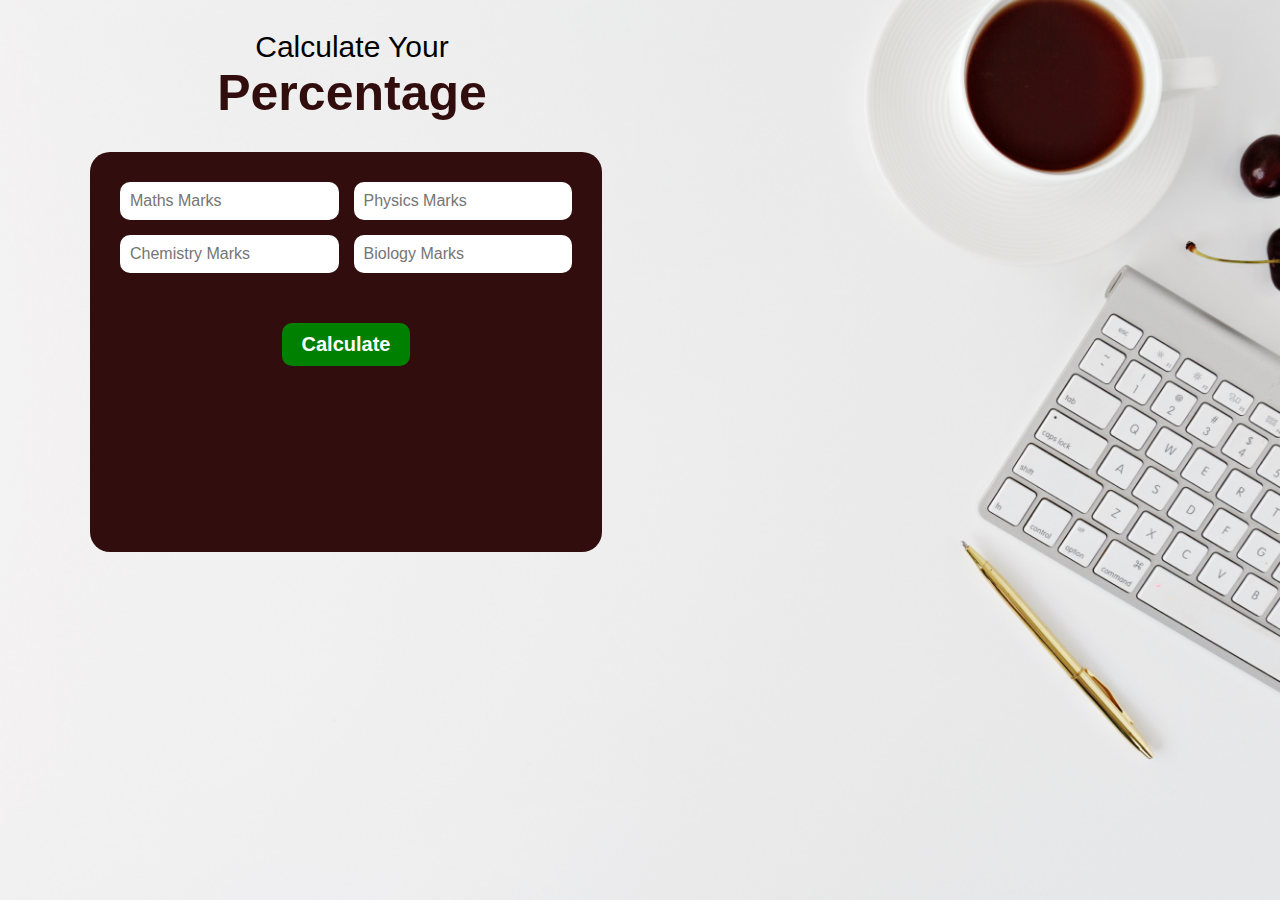
<file: P2 Marks Calculator/index.html>
<!DOCTYPE html>
<html lang="en">
<head>
    <meta charset="UTF-8">
    <meta name="viewport" content="width=device-width, initial-scale=1.0">
    <title>Marks Calculator</title>
    <link rel="stylesheet" href="style.css">
</head>
<body>
    <div class="big-container">
        <div class="heading">
            <h2>Calculate Your</h2>
            <h1>Percentage</h1>
        </div>
        <div class="input-container">
            <div class="input-box">
                <form class="input-grid">
                    <input class="math" type="number" placeholder="Maths Marks">
                    <input class="physics" type="number" placeholder="Physics Marks">
                    <input class="chemistry" type="number" placeholder="Chemistry Marks">
                    <input class="bio" type="number" placeholder="Biology Marks">                    
                </form>
            </div>

            <div class="submit-btn">
                <button class="calc-btn">Calculate</button>
            </div>

            <div>
                <p class="result">


                </p>
            </div>
        </div>
    </div>
    <script src="script.js"></script>
</body>
</html>
</file>
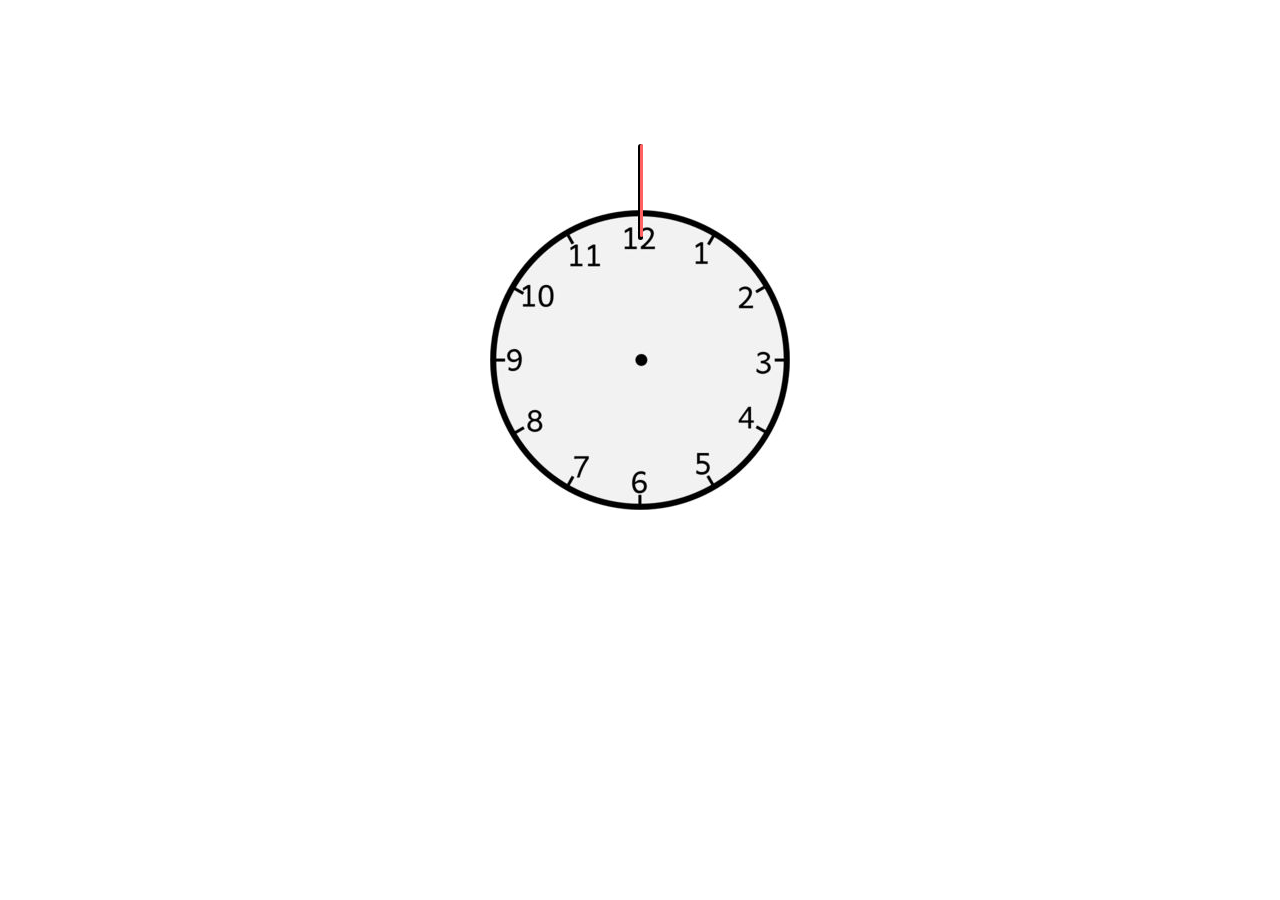
<file: P5 Clock/index.html>
<!DOCTYPE html>
<html lang="en">
<head>
    <meta charset="UTF-8">
    <meta name="viewport" content="width=device-width, initial-scale=1.0">
    <title>Clock</title>
    <link rel="stylesheet" href="style.css">
</head>
<body>
        <div class="container">            
            <img src="images/clock2.jpg">
            <div class="hour"></div>
            <div class="minute"></div>
            <div class="second"></div>
        </div>    
        <div class="time">
            <h1 class="time_h1"></h1>
        </div>
        <script src="script.js"></script>
</body>
</html>
</file>
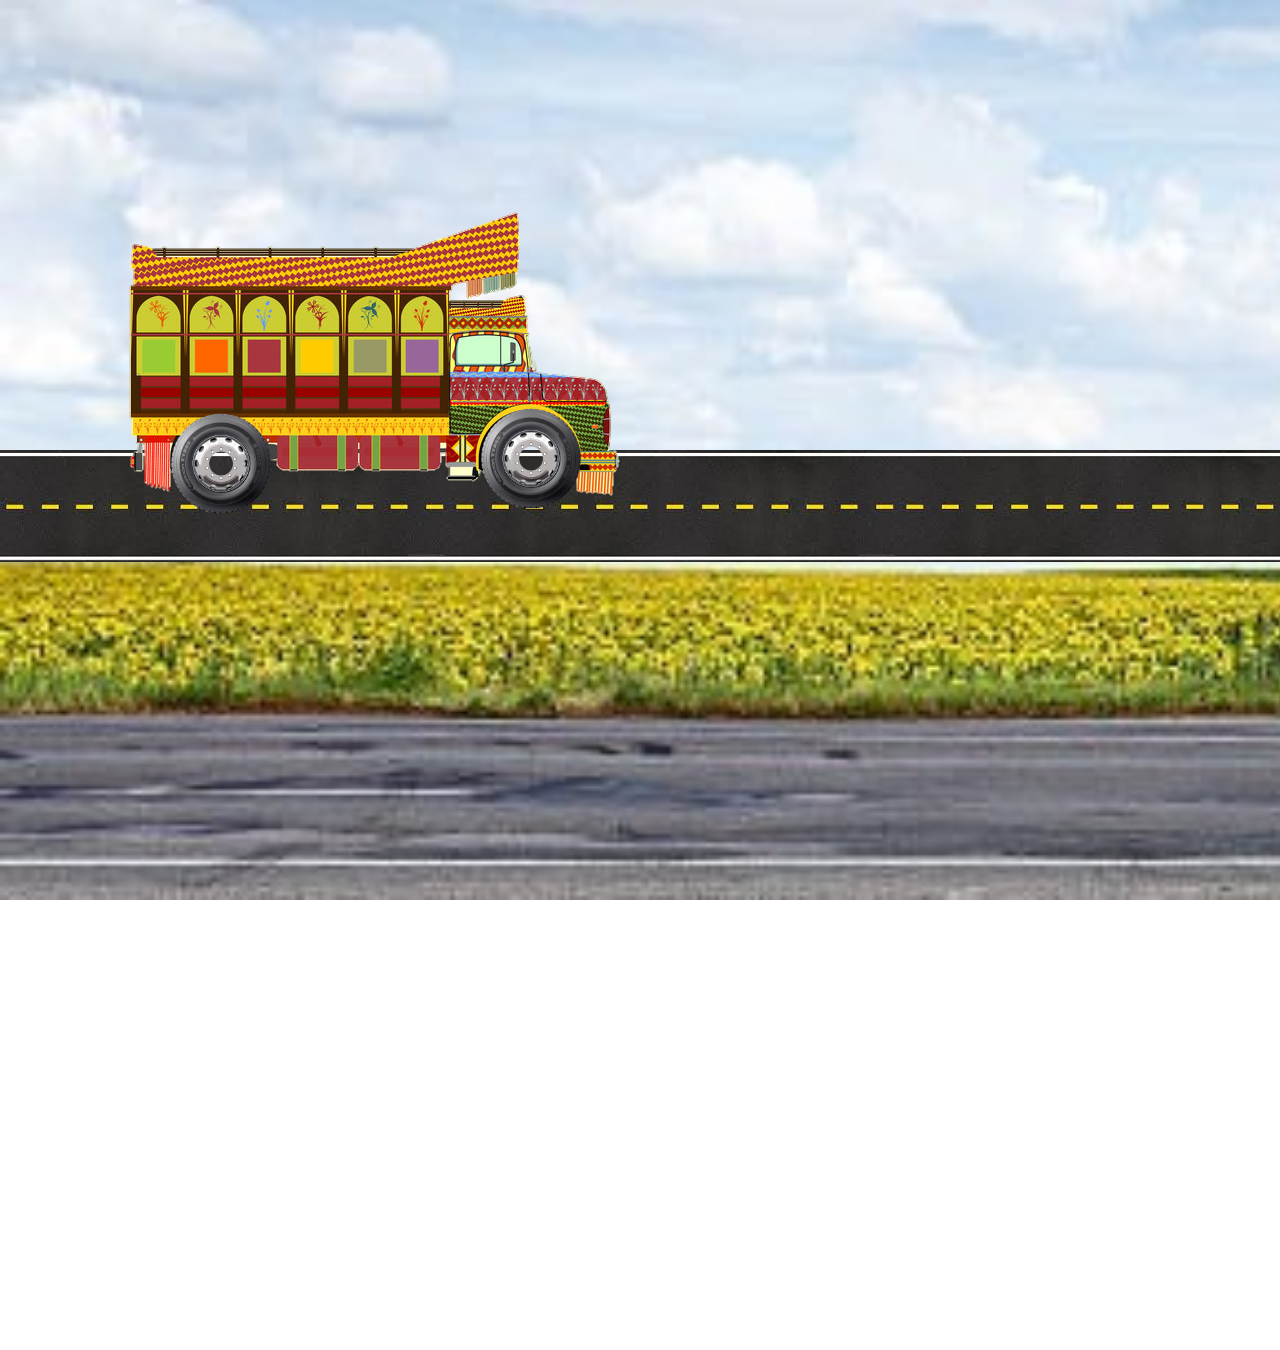
<file: P6 Moving Truck/index.html>
<!DOCTYPE html>
<html lang="en">
<head>
    <meta charset="UTF-8">
    <meta name="viewport" content="width=device-width, initial-scale=1.0">
    <title>Gaddi</title>
    <link rel="stylesheet" href="style.css">
</head>
<body>
    <div class="container">
        <div class="background">
        </div>
        <div class="road"></div>
        <div class="truck">
                <img src="images/1703005555762.png" alt="">
                <div class="tyre tyre1">
                    <img src="images/tyre.png" alt="">
                </div>
                <div class="tyre tyre2">
                    <img src="images/tyre.png" alt="">
                </div>
            </div>
    </div>
    <script src="script.js"></script>
</body>
</html>
</file>
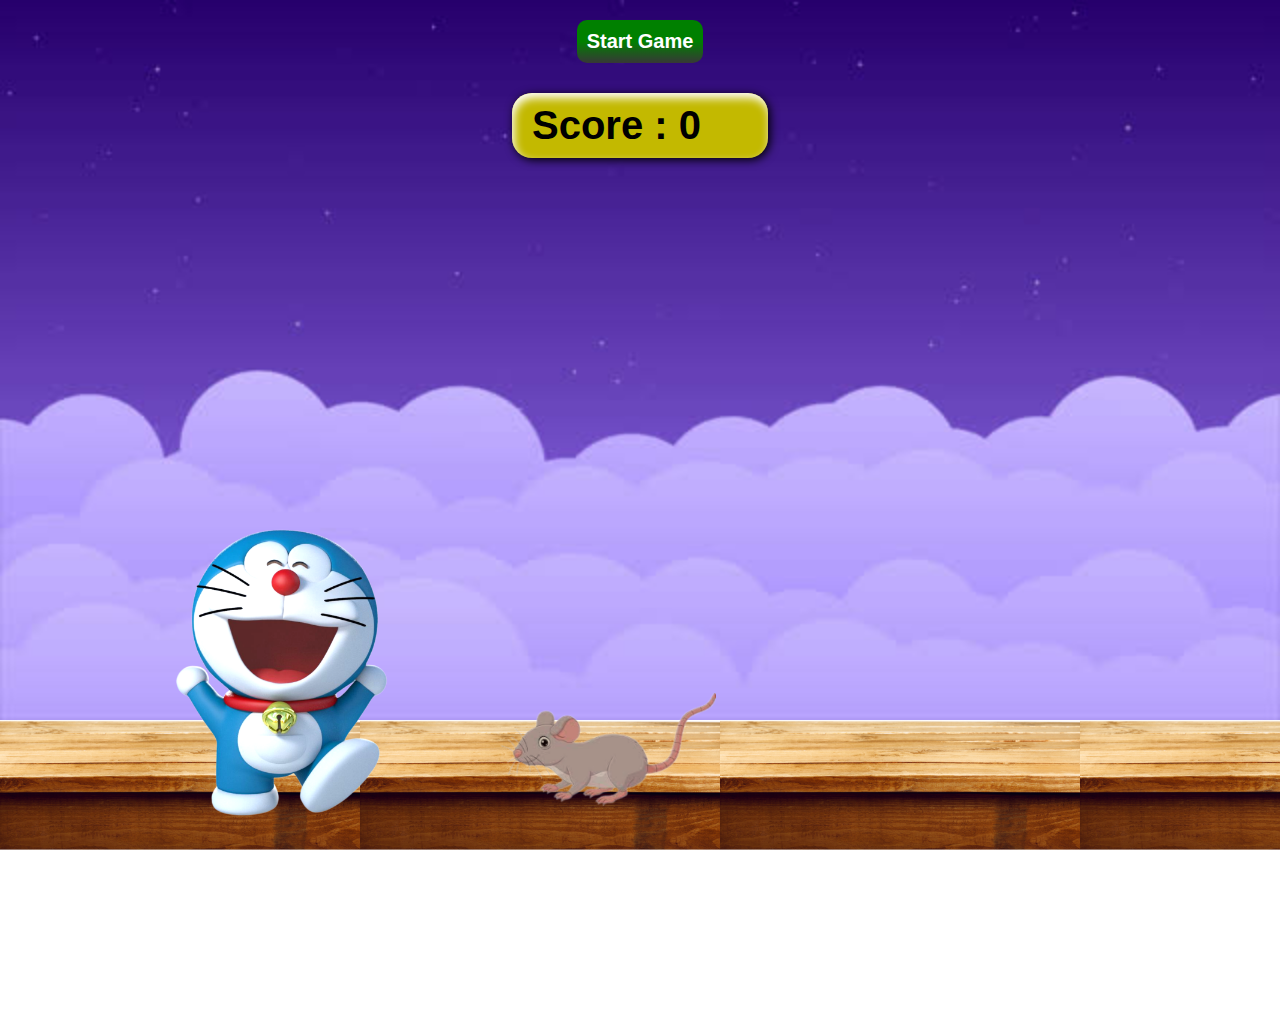
<file: P7 Doremon/index.html>
<!DOCTYPE html>
<html lang="en">
<head>
    <meta charset="UTF-8">
    <meta name="viewport" content="width=device-width, initial-scale=1.0">
    <title>Doremon Game</title>
    <link rel="stylesheet" href="style.css">
</head>
<body>
    <div class="container">
        <div class="sky">
            <div class="start" onclick="run()">
                <button>Start Game</button>
            </div>
            <div class="score_board">
                <h1 class="score">Score : 0</h1>
                <h1 class="end disp">Game Over, Reload To play</h1>
            </div>
            
            <div class="surface">

            </div>
            <div class="doremon">

            </div>
            <div class="mice">

            </div>
        </div>
    </div>
    <script src="script.js"></script>
</body>
</html>
</file>
<file: P2 Marks Calculator/style.css>
*{
    padding: 0;
    margin: 0;
    box-sizing: border-box;
    font-family: sans-serif ;
}
html{
    font-size: 62.5%;
}
.big-container{
    background-image: url("images/bg-image.jpg");
    background-repeat: no-repeat;
    background-size: cover;
    width: 100%;;
    height: 100vh;
}
.heading{
    text-align: center;
    width: 55%;
    padding-top: 3rem;
}
.heading h2{
    font-size: 3rem;
    font-weight: 400;
}
.heading h1{
    font-size: 5rem;
    color:#310E0D;
}
.input-container{
    background-color: #310E0D;
    width: 40%;
    height: 40rem;
    margin-left: 9rem;
    margin-top: 3rem;
    border-radius: 2rem;
    padding: 3rem;
}
.input-grid{
    display: grid;
    grid-template-columns: repeat(auto-fit,minmax(20rem,1fr));
    gap: 1.5rem;
}
.input-grid input{
    padding: 1rem;
    border-radius: 1rem;
    border: none;
    font-size: 1.6rem;
}
.submit-btn{
    display: flex;
    justify-content: center;
    margin-top: 5rem;    
}
.submit-btn button{
    padding: 1rem 2rem;
    font-size: 2rem;
    background-color: green;
    color: white;
    border: none;
    border-radius: 1rem;
    font-weight: 700;

}
.submit-btn button:hover{
    background-color: #e8be42;
    color: black;
}
.submit-btn button:active{
    transform: scale(0.9);
}
.result{
    font-size: 2rem;
    color: yellow;
    margin-top: 4rem;
    text-align: center;
}
span{
    color: wheat;
}
.red{
    color: red;
}
</file>
<file: P5 Clock/style.css>
*{
    padding: 0;
    margin: 0;
    box-sizing: border-box;
}
.container{
    position: relative;
    display: flex;
    align-items: center;
    justify-content: center;
    height: 80vh;
    width: 25%;
    margin: auto;
}
.hour,.minute,.second{
    position: absolute;
    background-color: black;
    height: 5rem;
    width: .3rem;
    border-radius: 1rem;
    transform-origin: bottom;
}
.hour{
    top: 10.5rem;
    left: 9.89rem;
    height: 4.5rem;
}
.minute{
    top: 9rem;
    left: 9.89rem;
    height: 5.8rem;
}
.second{
    top: 9rem;
    left: 10rem;
    height: 5.8rem;
    width: .18rem;
    background-color: rgb(255, 97, 97);
    z-index:-0.5;
}
.time_h1{
    text-align: center;
    font-size: 4rem;
    color: rgb(255, 63, 63);
}
</file>
<file: P6 Moving Truck/style.css>
*{
    padding: 0;
    margin: 0;
    box-sizing: border-box;
}
html{
    font-size: 62.5%;
}
body{
    overflow: hidden;
    position: relative;
}
.background{
    background-image: url("images/background.jpg");
    height: 100vh;
    width: 150vw;
    background-repeat: repeat-x;
    background-size: cover;
    position: relative;
    animation: going linear 2s infinite;
}
.road{
    background-image: url("images/road.jpeg");
    height: 100vh;
    width: 800vw;
    background-repeat:repeat-x;
    position: absolute;
    top: 45rem;
    animation: going linear .9s infinite;

}
.truck{
    background-image: url("images/1703005555762.png");
    background-repeat: no-repeat;
    position: absolute;
    height: 100rem;
    top: 18rem;
    left: 12rem;
    animation: shake linear .4s infinite;
}
.tyre{
    position: relative;
}
.tyre1{
    top: -14rem;
    left: 35rem;
}
.tyre2{
    top: -25rem;
    left: 4rem;
}
.tyre1 img{
    width: 12rem;
    animation: wheelrotate linear .4s infinite;
}
.tyre2 img{
    width: 12rem;
    animation: wheelrotate linear .4s infinite;
}
@keyframes wheelrotate
{
    100%{
        transform: rotate(360deg);
    }
}
@keyframes going
{
    100%{
        transform: translateX(-50vw);
    }
}
@keyframes shake
{
    0%{
        transform: translateY(-0.91rem);
    }   
    50%{
        transform: translateY(1rem);
    }   
    100%{
        transform: translateY(-1rem);
    }   
}
</file>
<file: P7 Doremon/style.css>
*{
    padding: 0;
    margin: 0;
    box-sizing: border-box;
}
.container{
    width: 100%;
    height: 100vh;
}
html{
    font-size: 62.5%;
}
body{
    overflow: hidden;
}
.sky{
    background-image: url("images/sky.jpg");
    width: 100%;
    height: 100vh;
    background-size: contain;
    background-repeat: repeat-x;
}
.start{
    display: flex;
    justify-content: center;
    align-items: center;
    color: white;
    font-family: sans-serif;
    padding-top: 2rem;
}
button{
    padding: 1rem;
    font-size: 2rem;
    color: white;
    background-image: linear-gradient(to bottom,green,green,rgba(0, 0, 0, 0.767));
    font-weight: 900;
    border: none;    
    border-radius: 1rem;
}
button:hover{
    background-image: linear-gradient(to bottom,rgb(97, 255, 97),rgb(111, 255, 111),rgba(0, 0, 0, 0.37));
    color: black;
}   
button:active{
    background-image: linear-gradient(to bottom,rgba(0, 0, 0, 0.676),green,green);

    color: black;
}   

.score_board{
    font-family: sans-serif;
    font-size: 2rem;
    padding-top: 3rem;
    display: flex;
    justify-content: center;
    flex-direction: column;
    align-items: center;
}
.score{
    padding: 1rem 2rem;
    background-color: rgb(195, 185, 0);
    width: 20%;
    border-radius: 2rem;
    cursor: pointer;
    box-shadow:.2rem .2rem 1rem 0rem rgb(0, 0, 0),
    inset .2rem .5rem 1rem 0rem rgb(255, 255, 255);
}
.end{
    padding: 1rem 2rem;
    color: white;
    background-color: rgb(220, 5, 5);
    margin-top: 3rem;
    width:45%;
    text-align: center;
    border-radius: 2rem ;
}
.disp{
    display:none;
}
.surface{
    background-image: url("images/3.png");
    width: 100%;
    height: 50vh;
    background-size: contain;
    background-repeat: repeat-x;
    position: absolute;
    bottom:-11.5rem;
}
.doremon{
    background-image: url("images/1.png");
    width: 100%;
    height: 45vh;
    background-size: contain;
    background-repeat: no-repeat;
    position: absolute;
    bottom:3rem;
    left: 10rem;
}
.mice{
    background-image: url("images/2.png");
    width: 100%;
    height: 30vh;
    background-size: contain;
    background-repeat: no-repeat;
    position: absolute;
    bottom:0rem;
    left: 50rem;
}
.mice_ani{
    animation: miceAnimate 2.7s linear infinite;
}
.dinoAnimate{
    animation: dino 0.8s linear;
}
.dinoAnimateH{
    animation: dinoH 0.6s linear;
}
@keyframes dino{
    0%{
       bottom: 3rem; 
    }
    50%{
        bottom: 25rem;
    }
    100%{
       bottom: 3rem; 
    }    
}
@keyframes dinoH{
    100%{
       left: 20rem; 
    }    
}
@keyframes miceAnimate {
    0%{
        left: 120rem;
    }
    100%{
        left:-20rem; 
    }
    
}
</file>
